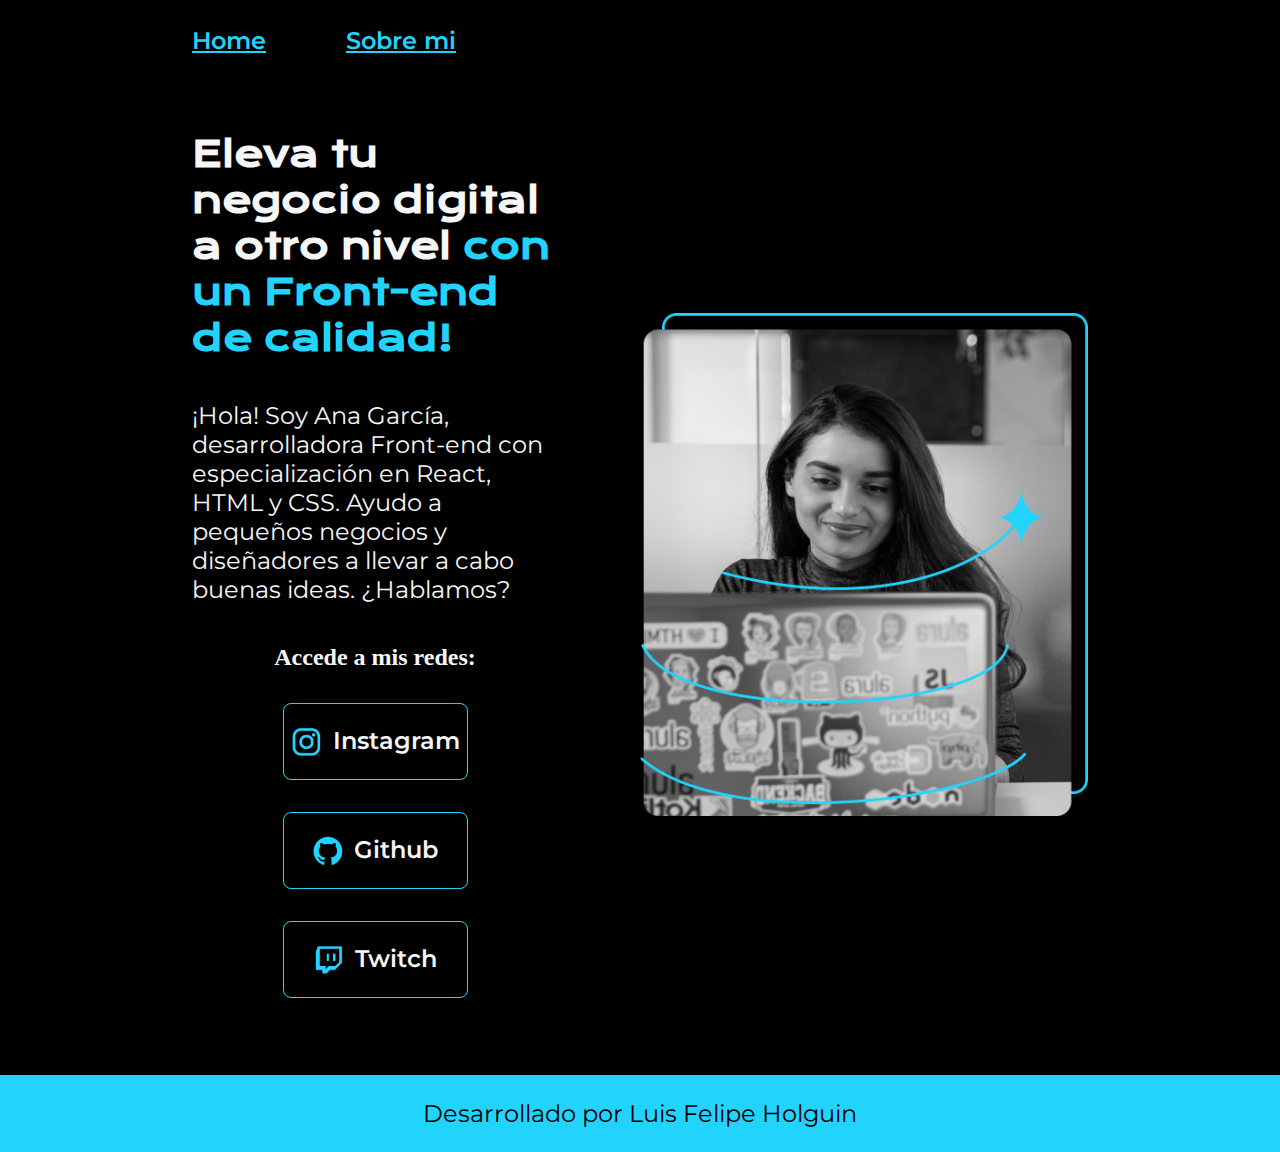
<file: index.html>
<!DOCTYPE html>
<html lang="es-mx">
<head>
    <meta charset="UTF-8">
    <meta name="viewport" content="width=device-width, initial-scale=1.0">
    <title>Portafolio</title>
    <link rel="stylesheet" href="./styles/style.css">
</head>
<body>
    <header class="header">
        <nav class="header__menu">
        <a class="header__menu__link" href="index.html">Home</a>  
        <a class="header__menu__link" href="about.html">Sobre mi</a>   
         </nav>   
    </header>
    <main class="presentacion">
        <section class="presentacion__contenido">
        <h1 class="presentacion__contenido__titulo">
            Eleva tu negocio digital a otro nivel
             <strong class="titulo-destaque">con un Front-end de calidad!</strong>
         </h1>
         <p class="presentacion__contenido__texto"> ¡Hola! Soy Ana García, desarrolladora Front-end con 
            especialización en React, 
            HTML y CSS. Ayudo a pequeños negocios y diseñadores a llevar a cabo buenas ideas. ¿Hablamos?
        </p>
        <!-- acontinuacion utilizamos div para crear agrupamientos-->
        <div class="presentacion__enlaces">
                <h2 class="presentacion__enlaces__subtitulos">Accede a mis redes:</h2>
            <a class="presentacion__enlaces__link" href="https://www.instagram.com/">
                <img src="./assets/instagram.png">
                Instagram
            </a>
            <a class="presentacion__enlaces__link" href="https://github.com/">
                <img src="./assets/github.png">
                Github
            </a>
            <a class="presentacion__enlaces__link" href="https://www.twitch.tv/">
                <img src="./assets/twitch.png">
                Twitch

            </a>
         </div>
        </section>
        <img class="presentacion__imagen" src="./assets/Imagem.png" alt="Imagen de Ana Garcia trabajando">
    </main>
    <footer class="foot">
        <p>Desarrollado por Luis Felipe Holguin</p>
    </footer>
    
</body>
</html>
</file>
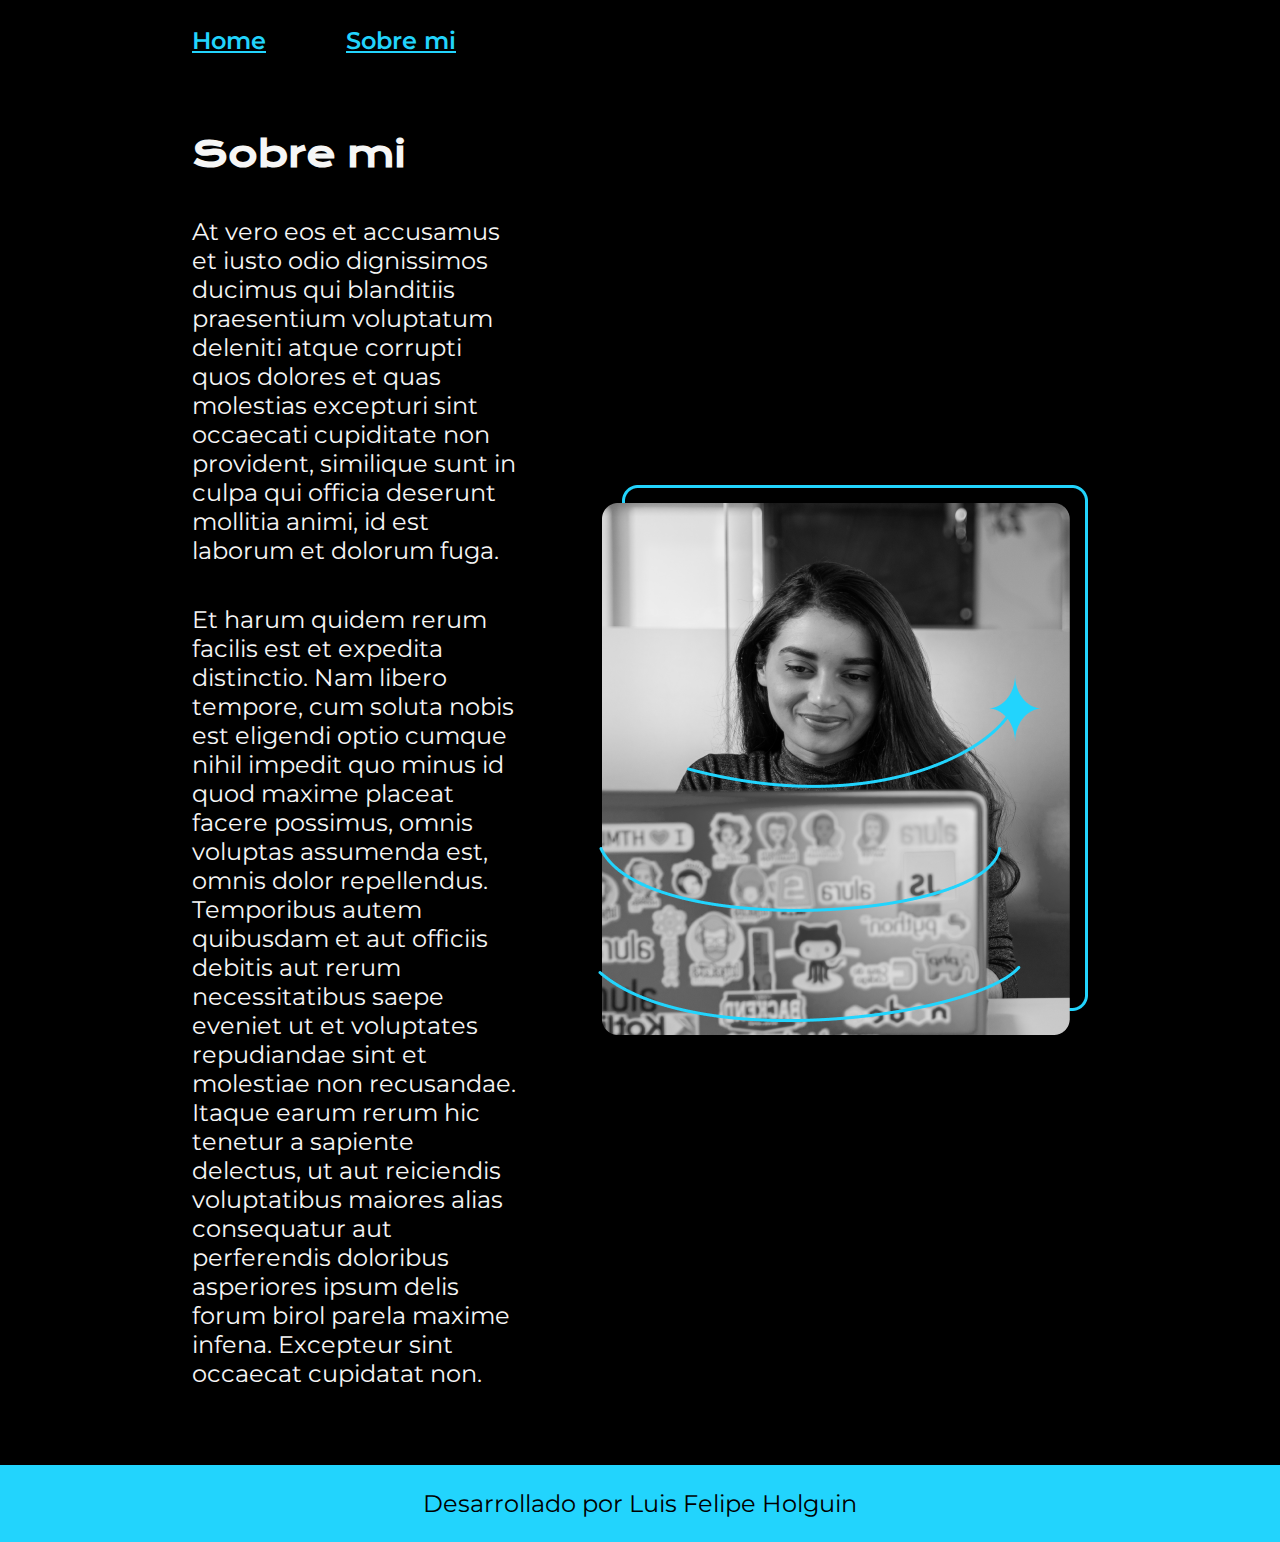
<file: about.html>
<!DOCTYPE html>
<html lang="es-mx">
<head>
    <meta charset="UTF-8">
    <meta name="viewport" content="width=device-width, initial-scale=1.0">
    <title>sobre mi

    </title>
    <link rel="stylesheet href" href="./styles/style.css">
</head>
<body>
    <header class="header">
        <nav class="header__menu">
        <a class="header__menu__link" href="index.html">Home</a>  
        <a class="header__menu__link" href="about.html">Sobre mi</a>   
         </nav>   
    </header>
    <main class="presentacion">

        <section class="presentacion__contenido">
            <h1 class="presentacion__contenido__titulo">Sobre mi</h1>
            <p class="presentacion__contenido__texto">At vero eos et accusamus et iusto odio dignissimos ducimus qui blanditiis praesentium voluptatum deleniti 
                atque corrupti quos dolores et quas molestias excepturi sint occaecati cupiditate non provident, 
                similique sunt in culpa qui officia deserunt mollitia animi, id est laborum et dolorum fuga.</p>
            <p class="presentacion__contenido__texto">Et harum quidem rerum facilis est et expedita distinctio. Nam libero tempore, cum soluta nobis est eligendi 
                optio cumque nihil impedit quo minus id quod maxime placeat facere possimus, omnis voluptas assumenda est,
                 omnis dolor repellendus. Temporibus autem quibusdam et aut officiis debitis aut rerum necessitatibus saepe eveniet
                  ut et voluptates repudiandae sint et molestiae non recusandae. Itaque earum rerum hic tenetur a sapiente delectus, 
                  ut aut reiciendis voluptatibus maiores alias consequatur aut perferendis doloribus asperiores ipsum delis forum birol
                   parela maxime infena. Excepteur sint occaecat cupidatat non.</p>
        </section>
        <img src="./assets/Imagem.png" alt="Imagen de Ana Garcia trabajando">
    

    </main>
    <footer class="foot">
        <p>Desarrollado por Luis Felipe Holguin</p>
    </footer>
</body>
</html>
</file>
<file: styles/style.css>
/* lo siguiente es para que el texto y las margenes siempre se acomoden al tamañno de la ventana o 
dispositivo de visualización */


@import url('https://fonts.googleapis.com/css2?family=Krona+One&family=Montserrat:ital,wght@0,100..900;1,100..900&display=swap');
:root{
    --color-primario: #000000;
    --color-secundario: #F6F6F6;
    --color-terciario: #22D4FD;
    --color-hover: #272727;
    --fuente-montserrat: "Montserrat", sans-serif;
    --fuente-krona: "Krona One", sans-serif;

}

*{
    padding: 0;
    margin: 0;
}

body {
    background-color: var(--color-primario);
    color: var(--color-secundario);
    /* visualizacion de la pagina para que ocupe el 100 % de la 
    pantalla */
    /* height: 100vh; */
    box-sizing: border-box;

}

.header{
    padding: 2% 0% 0% 15%;
    

}

.header__menu{
    display: flex;
    gap: 80px;
}
.header__menu__link{
    font-family: var(--fuente-montserrat);
    font-size: 24px;
    font-weight: 600;
    color: var(--color-terciario);

}



.presentacion{
    display: flex;
    align-items: center;
    padding: 6% 15%;
    justify-content:space-between ;
    gap: 82px;
   

}

.presentacion__contenido{
    width: 50%;
    display: flex;
    flex-direction: column;
    gap: 40px;
}

.presentacion__contenido__titulo{
    font-size: 2.25rem;
    font-family: var(--fuente-krona);
}
.titulo-destaque{
    color: var(--color-terciario);
}
.presentacion__contenido__texto{
    font-size: 1.5rem;
    font-family: var(--fuente-montserrat);
}
.presentacion__enlaces{
    display: flex;
    justify-content: space-between;
    flex-direction: column;
    align-items: center;
    gap: 32px;
    
}
.presentacion__enlaces__subtitulo{
    font-family: var(--fuente-krona);
    font-size: 1.5rem;
    font-weight: 400;
}

.presentacion__enlaces__link{
    width: 50%;
    /* background-color: #22D4FD; */
    /* height: 79px; */
    /* para alinear el texto en el recuadro */
    text-align: center;
    /* para ubicar el texto con respecto a las margenes */
    padding: 21.5px 0px;
    /* borde del radio */
    border-radius: 8px;
    /* fuente ya agregada anteriormente, todo esto de saca de figma */
    font-family: var(--fuente-montserrat);
    font-size: 1.5rem;
    font-weight: 600;
    /* para quitar o agregar la line dabajo de un hipervinculo */
    text-decoration: none;
    /* para el color de la letra */
    color: var(--color-secundario);
    /* para el cuadrado de contiene los enlaces */
    /* hay muchos tipos de border que podemos poner
    por ejemplo dotted y muchos mas */
    border: 1px solid var(--color-terciario);
    display: flex;
    justify-content: center;
    gap: 10px;


}

.presentacion__enlaces__link:hover{
    background-color: var(--color-hover);

}
.presentacion__imagen{
    width: 50%;
}
.foot{
    background-color: var(--color-terciario);
    padding: 24px;
    color:var(--color-primario);
    text-align: center;
    font-family: var(--fuente-montserrat);
    font-size: 1.5rem;
    font-weight: 400;
}

@media (max-width: 1200px){
    .header{
        padding: 10%;
    }
    .header__menu{
        justify-content: center;
    }
    .presentacion{
        flex-direction: column-reverse;
        padding: 5%;
    }
    .presentacion__contenido{
        width: auto;
    }

}
</file>
